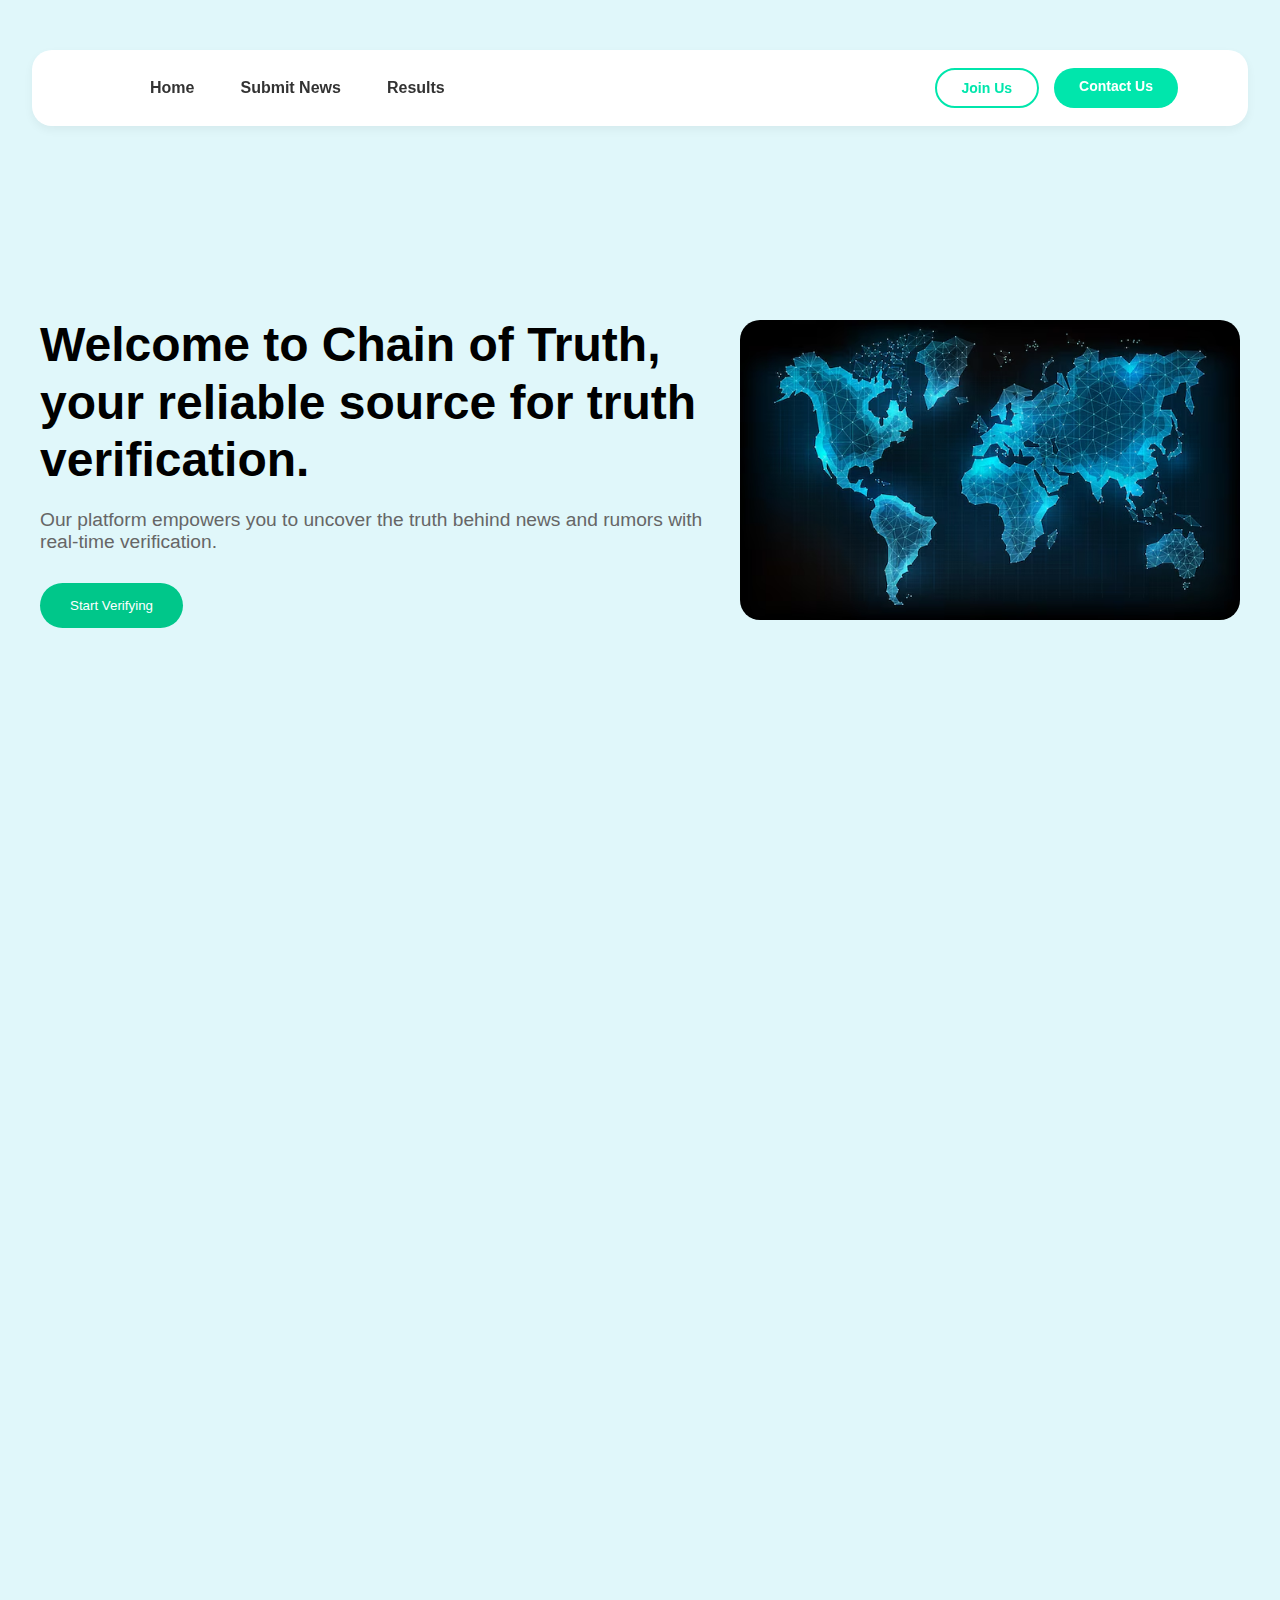
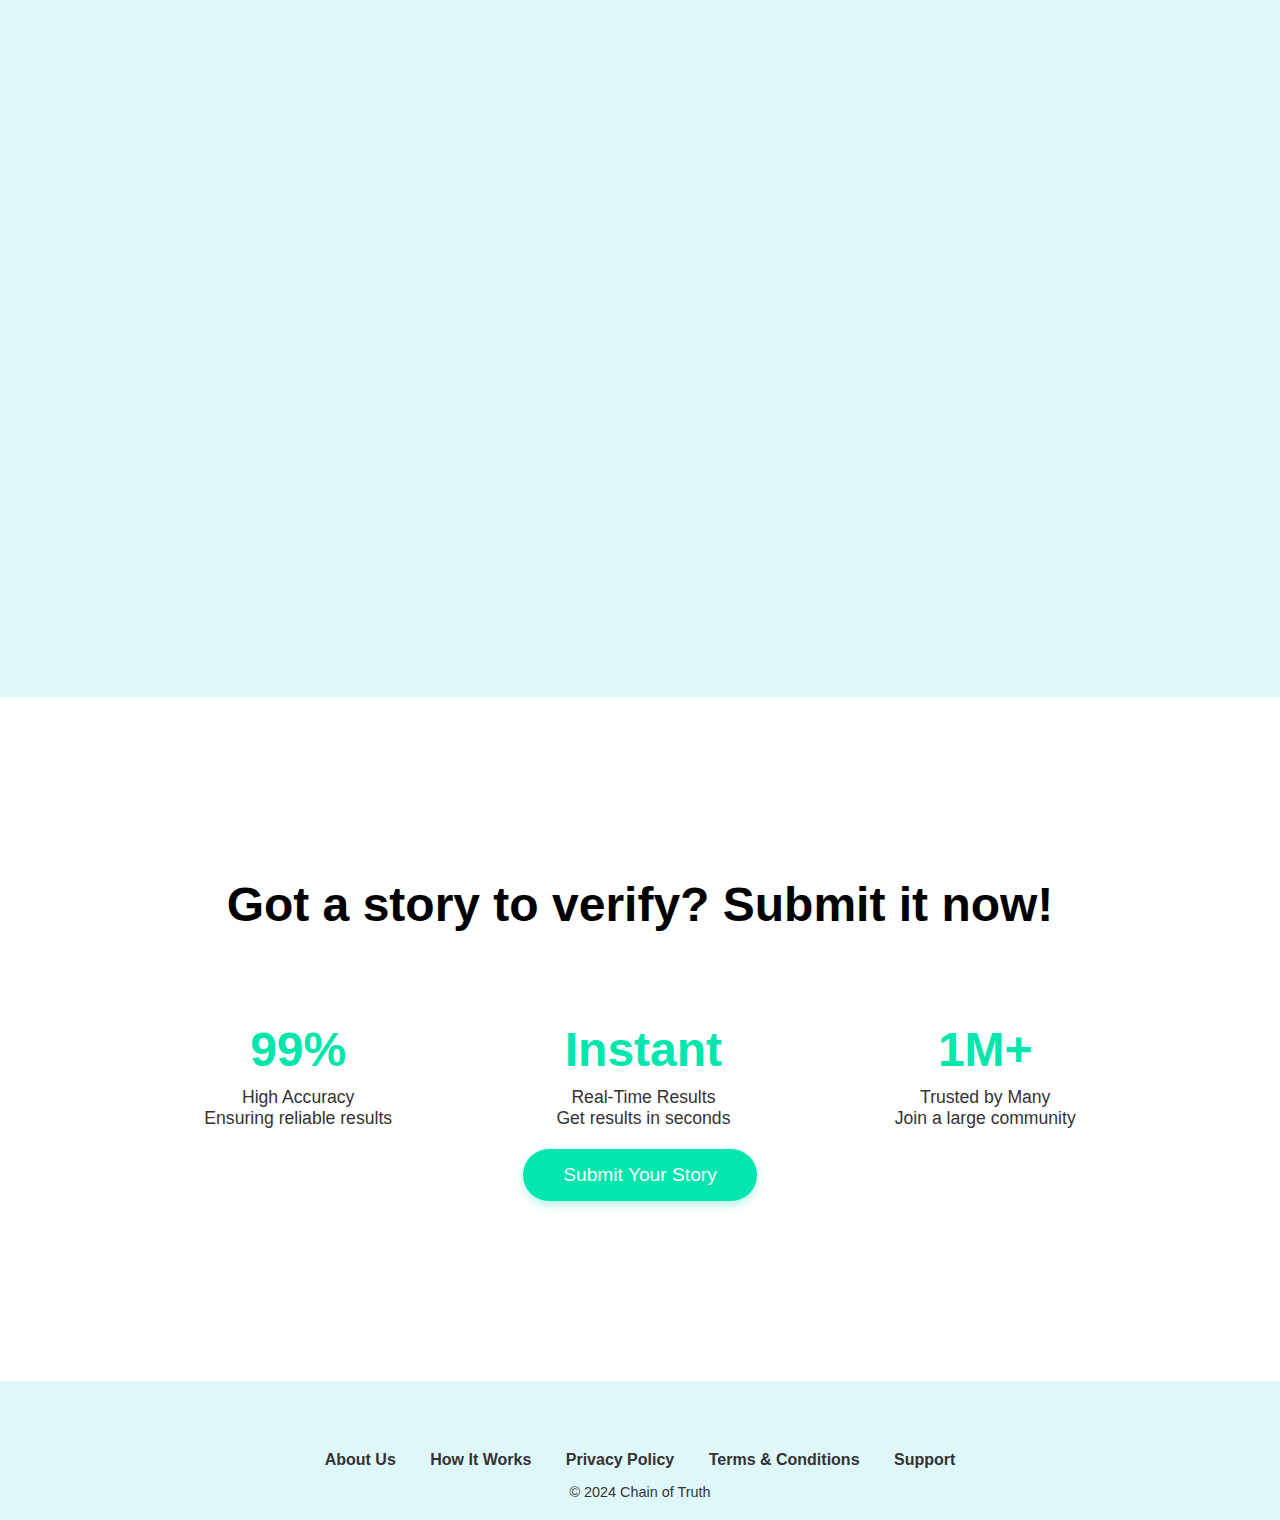
<file: index.html>
<!DOCTYPE html>
<html lang="en">
<head>
  <meta charset="UTF-8">
  <meta name="viewport" content="width=device-width, initial-scale=1.0">
  <title>Chain of Truth</title>
  <link rel="stylesheet" href="https://cdnjs.cloudflare.com/ajax/libs/font-awesome/6.0.0-beta3/css/all.min.css">
  <link href="https://fonts.googleapis.com/css2?family=Poppins:wght@400;600&display=swap" rel="stylesheet">
  <link rel="stylesheet" href="style.css">
</head>
<body>
  <!-- Navbar -->
  <header>    
    <nav>
      <ul>
        <li><a href="#">Home</a></li>
        <li><a href="#">Submit News</a></li>
        <li><a href="#">Results</a></li>
      </ul>
    </nav>
    
    <div class="nav-actions">
      <a href="#" class="btn join-us">Join Us</a>
      <a href="#" class="btn contact-us">Contact Us</a>
    </div>
  </header>
  

  <!-- Hero Section -->
  <main>
    <div class="hero">
      <div class="hero-text">
        <h1>Welcome to Chain of Truth,<br> your reliable source for truth verification.</h1>
        <p>Our platform empowers you to uncover the truth behind news and rumors with real-time verification.</p>
          <button id="mainbtn" type="submit" onclick="window.location.href='verify.html';">Start Verifying</button> 
      </div>
      <div class="hero-image">
        <img src="world-map-polygon-line-style-vector-design-illustration_4974-218.avif" alt="Interior">
      </div>
    </div>
  </main>
  <section id="feature-box" class="feature-box">
    <div class="container">
        <h2 class="section-heading">How It Works</h2>
        <h1 class="main-heading">Submit and Verify</h1>
        <p class="description">
            Chain of Truth allows users to submit news or rumors and get verification results instantly.
        </p>
        <div class="features">
            <div class="feature-item">
                <div class="icon">
                    <img src="wall-clock.png" alt="Instant Verification Icon">
                </div>
                <h3>Instant Verification</h3>
                <p>Receive real-time verification results for news or rumors.</p>
            </div>

            <div class="feature-item">
                <div class="icon">
                    <img src="security.png" alt="Reliable Sources Icon">
                </div>
                <h3>Reliable Sources</h3>
                <p>We use trusted sources to ensure the accuracy of our verifications.</p>
            </div>

            <div class="feature-item">
                <div class="icon">
                    <img src="monitor.png" alt="User-Friendly Interface Icon">
                </div>
                <h3>User-Friendly Interface</h3>
                <p>Our platform is designed to be sleek and easy to navigate.</p>
            </div>
        </div>
    </div>
</section>
<div class="faq-container">
  <!-- FAQ Title and Description -->
  <h2 class="faq-title">FAQ</h2>
  <h1 class="faq-heading">Frequently Asked Questions</h1>
  <p class="faq-description">Find answers to the most common inquiries regarding our verification process.</p>
  
  <!-- FAQ Items -->
  <div class="faq-items">
      <div class="faq-item">
          <h3 class="faq-question">How does the verification process work?</h3>
          <p class="faq-answer">Users submit news or rumors, and our system cross-references multiple reliable sources to verify the information.</p>
      </div>
      <div class="faq-item">
          <h3 class="faq-question">Is the service free?</h3>
          <p class="faq-answer">Yes, Chain of Truth offers a free service to verify news and rumors.</p>
      </div>
      <div class="faq-item">
          <h3 class="faq-question">How long does it take to get results?</h3>
          <p class="faq-answer">Verification results are provided in real-time, usually within seconds.</p>
      </div>
  </div>

  <!-- Link to More Questions -->
  <a href="#" class="faq-link">Check all common questions →</a>
</div>
 <!-- Insert Submit Story section below the main content -->
 <section class="submit-story-section">
  <h2>Got a story to verify? Submit it now!</h2>
  <div class="stats">
      <div class="stat">
          <h3>99%</h3>
          <p>High Accuracy<br><span>Ensuring reliable results</span></p>
      </div>
      <div class="stat">
          <h3>Instant</h3>
          <p>Real-Time Results<br><span>Get results in seconds</span></p>
      </div>
      <div class="stat">
          <h3>1M+</h3>
          <p>Trusted by Many<br><span>Join a large community</span></p>
      </div>
  </div>
  <button class="submit-btn">Submit Your Story</button>
</section>

<!-- Add footer at the end of the homepage -->
<footer class="footer">
  <div class="footer-links">
      <a href="#">About Us</a>
      <a href="#">How It Works</a>
      <a href="#">Privacy Policy</a>
      <a href="#">Terms & Conditions</a>
      <a href="#">Support</a>
  </div>
  <p>© 2024 Chain of Truth</p>
</footer>

  <!-- External JS -->
  <script src="script.js"></script>
</body>
</html>
</file>
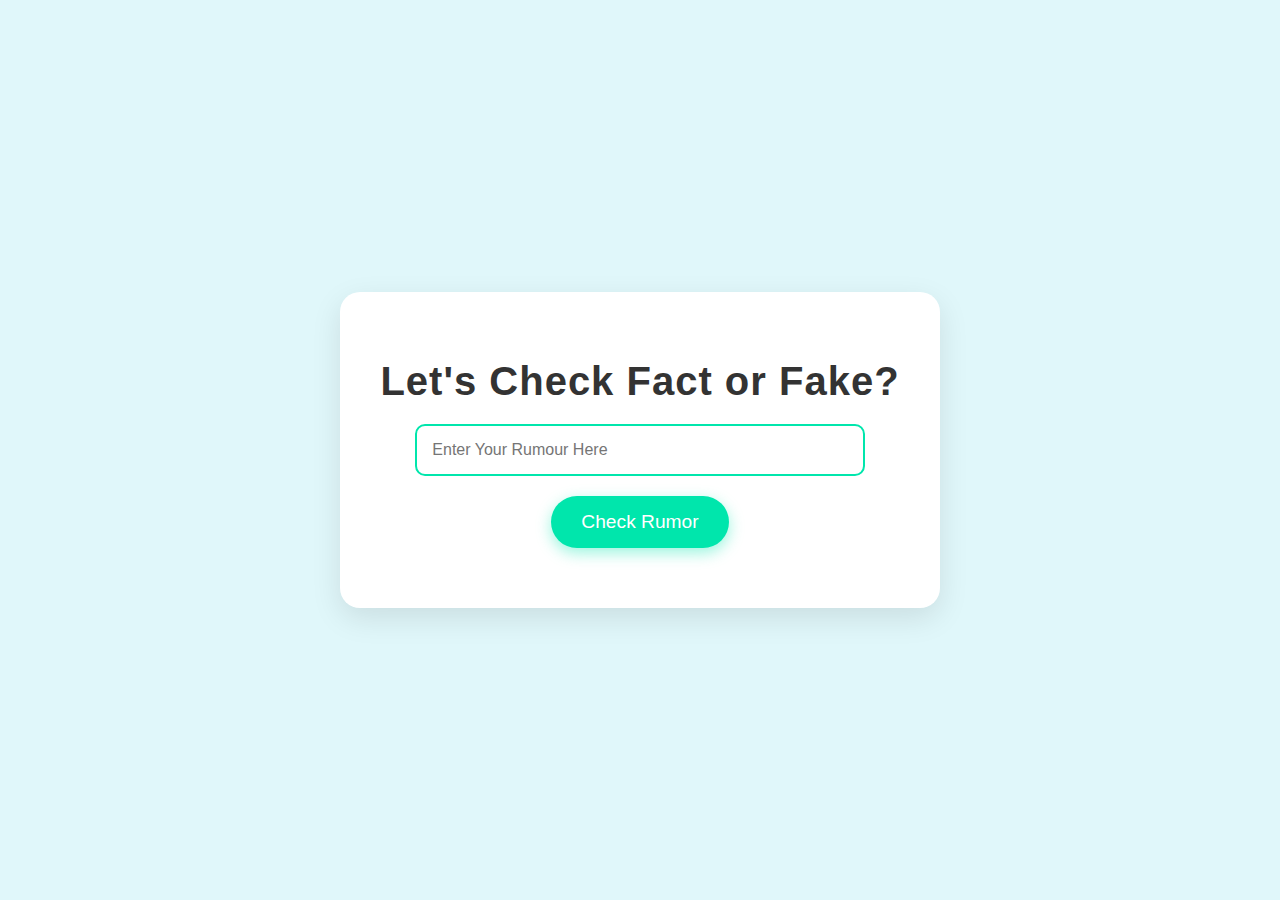
<file: verify.html>
<!DOCTYPE html>
<html lang="en">
<head>
    <meta charset="UTF-8">
    <meta name="viewport" content="width=device-width, initial-scale=1.0">
    <title>Rumor Checker</title>
    <link rel="stylesheet" href="verify.css">
</head>
<body>
    <div class="container">
        <h1>Let's Check Fact or Fake?</h1>
        <input type="text" id="rumorInput" placeholder="Enter Your Rumour Here">
        <button onclick="checkRumor()">Check Rumor</button>
        <div id="result"></div>
    </div>
    <script src="verify.js"></script>
</body>
</html>
</file>
<file: style.css>
/* Import Google Fonts */
@import url('https://fonts.googleapis.com/css2?family=Poppins:wght@400;600&display=swap');
* {
  margin: 0;
  padding: 0;
  box-sizing: border-box;
}

body {
  font-family: 'Inter', sans-serif;
  background-color: #e0f7fa;
}

/* Navbar Styles */
header {
  display: flex;
  justify-content: space-between;
  align-items: center;
  padding: 18px 70px; /* Reduced height padding and increased length padding */
  background-color: #ffffff; /* Reverting back to original background */
  width: 95%; /* Increased width to make it longer */
  top: 50px;  /* Push it down from the top */
  z-index: 100;
  position: sticky;
  box-shadow: 0px 4px 10px rgba(0, 0, 0, 0.05); /* Subtle shadow */
  border-radius: 20px; /* Rounded corners */
  margin:50px auto; /* Centered and separated from the top */
}

header .logo {
  display: flex;
  align-items: center;
}

header .logo img {
  width: 50px;
}

header nav {
  flex: 1;
  margin-left: 40px;
}

header nav ul {
  display: flex;
  justify-content: flex-start;
  list-style: none;
  gap: 30px;
}

header nav ul li a {
  text-decoration: none;
  font-weight: 600;
  font-size: 16px;
  color: #333;
  padding: 8px;
  transition: color 0.3s ease;
}

header nav ul li a:hover {
  color: #00e6ac;
}

.nav-actions {
  display: flex;
  gap: 15px;
}

.nav-actions .btn {
  text-decoration: none;
  padding: 10px 25px;
  border-radius: 30px;
  font-size: 14px;
  font-weight: 600;
  transition: all 0.3s ease;
}

.join-us {
  background-color: transparent;
  border: 2px solid #00e6ac;
  color: #00e6ac;
}

.contact-us {
  background-color: #00e6ac;
  color: #fff;
}

.contact-us:hover, .join-us:hover {
  background-color: #00897b;
  color: #fff;
}

/* Responsive adjustments for smaller devices */
@media (max-width: 768px) {
  header {
    flex-direction: column;
    padding: 50px 20px;
    width: 100%; /* Ensures the navbar remains responsive */
  }

  header nav ul {
    flex-direction: column;
    gap: 10px;
    align-items: flex-start;
  }

  .nav-actions {
    flex-direction: column;
    width: 100%;
    align-items: flex-start;
  }

  .logo img {
    margin-bottom: 15px;
  }
}

/* Hero Section */
.hero {
  display: flex;
  align-items: center;
  justify-content: space-between;
  padding: 130px 40px;
  margin-top: 60px;
}

.hero-text h1 {
  font-size: 3rem;
  font-weight: 600;
  line-height: 1.2;
}

.hero-text p {
  margin-top: 20px;
  font-size: 1.2rem;
  color: #666;
}

#mainbtn{
    display: inline-block;
    margin-top: 30px;
    background-color: #00c78a;
    color: #fff;
    padding: 15px 30px;
    border-radius: 30px;
    text-decoration: none;
    transition: background-color 0.3s ease;
    border: 0;
  }
  
#mainbtn:hover {
    background-color: #00897b;
  }
  
.btn-cta {
  display: inline-block;
  margin-top: 30px;
  background-color: #00c78a;
  color: #fff;
  padding: 15px 30px;
  border-radius: 30px;
  text-decoration: none;
  transition: background-color 0.3s ease;
}

.btn-cta:hover {
  background-color: #00897b;
}

/* Hero Image */
.hero-image img {
  width: 500px;
  border-radius: 20px;
}

/* Animation */
.fade-in {
  animation: fadeIn 1s ease-in forwards;
}

@keyframes fadeIn {
  from {
    opacity: 0;
  }
  to {
    opacity: 1;
  }
}
@media (max-width: 768px) {
  .hero {
    flex-direction: column;
    text-align: center;
  }
  
  .hero-image img {
    width: 100%;
  }
}
/* Section Styles */
.feature-box {
  background-color: white;
  padding: 180px 20px;
  text-align: center;
  margin-top: 40px; 
}

.container {
  max-width: 1200px;
  margin: 0 auto;
}

.section-heading {
  color: #00e6ac;
  font-size: 20px;
  font-weight: 600;
  margin-bottom: 10px;
}

.main-heading {
  font-size: 40px;
  font-weight: 700;
  color: #1D1D1F;
  margin-bottom: 15px;
}

.description {
  font-size: 18px;
  color: #5A5A5A;
  margin-bottom: 40px;
}

.features {
  display: flex;
  justify-content: space-around;
  align-items: center;
}

.feature-item {
  max-width: 280px;
  text-align: center;
  padding: 20px;
  border-radius: 12px;
  background-color: #e0f7fa;
  box-shadow: 0px 5px 15px rgba(0, 0, 0, 0.1);
  transition: transform 0.3s ease;
}

.feature-item:hover {
  transform: translateY(-10px);
}

.icon img {
  width: 30px;
  margin-bottom: 15px;
}

h3 {
  font-size: 22px;
  color: #1D1D1F;
  margin-bottom: 10px;
}

p {
  font-size: 16px;
  color: #5A5A5A;
}

@media (max-width: 768px) {
  .features {
      flex-direction: column;
  }

  .feature-item {
      margin-bottom: 30px;
  }
}
/* Feature Box Slide-in Animation */
.feature-box {
  opacity: 0;
  transform: translateY(50px); /* Initially positioned below */
  transition: opacity 0.6s ease-out, transform 0.6s ease-out;
}

.feature-box.visible {
  opacity: 1;
  transform: translateY(0); /* Slides up into place */
}

/* Optional delay for a staggered effect */
.feature-box:nth-child(1) {
  transition-delay: 0.1s;
}
.feature-box:nth-child(2) {
  transition-delay: 0.3s;
}
.feature-box:nth-child(3) {
  transition-delay: 0.5s;
}
/* Container for FAQ section */
.faq-container {
  max-width: 900px;
  margin: 0 auto;
  padding: 40px;
  margin-top: 150px;
  margin-bottom: 100px;
  background-color: #f8f9fa; /* Light background color */
  border-radius: 10px;
  box-shadow: 0 4px 12px rgba(0, 0, 0, 0.05); /* Soft shadow */
}

/* Title for FAQ */
.faq-title {
  font-size: 16px;
  color: #00C896; /* Light green color */
  margin-bottom: 10px;
}

/* Main FAQ heading */
.faq-heading {
  font-size: 36px;
  color: #1F2D3D; /* Darker heading */
  margin-bottom: 20px;
  font-weight: bold;
}

/* FAQ description */
.faq-description {
  color: #616B7C;
  margin-bottom: 40px;
  font-size: 16px;
}

/* FAQ items container */
.faq-items {
  display: flex;
  flex-direction: column;
  gap: 20px;
}

/* Individual FAQ item styling */
.faq-item {
  background-color: white;
  border-radius: 10px;
  padding: 20px;
  box-shadow: 0 4px 12px rgba(0, 0, 0, 0.05);
  transition: background-color 0.3s ease, transform 0.3s ease;
}

/* Hover effect for FAQ item */
.faq-item:hover {
  background-color: #edf5f7;
  transform: translateY(-5px); /* Lifts the FAQ item on hover */
}

/* FAQ question styling */
.faq-question {
  font-size: 18px;
  color: #1F2D3D;
  margin-bottom: 8px;
  font-weight: 600;
}

/* FAQ answer styling */
.faq-answer {
  font-size: 15px;
  color: #616B7C;
}

/* Link to more questions */
.faq-link {
  display: inline-block;
  color: #00C896;
  margin-top: 30px;
  text-decoration: none;
  font-weight: 500;
}

/* Hover effect for link */
.faq-link:hover {
  text-decoration: underline;
}
/* Faq Box Slide-in Animation */
.faq-container {
  opacity: 0;
  transform: translateY(50px); /* Initially positioned below */
  transition: opacity 0.6s ease-out, transform 0.6s ease-out;
}

.faq-container.visible {
  opacity: 1;
  transform: translateY(0); /* Slides up into place */
}
/* Styles for Submit Story Section */
.submit-story-section {
  text-align: center;
  background-color: white;
  padding: 180px 40px;
  margin-top: 30px; /* Add space from previous content */
}

.submit-story-section h2 {
  font-size: 3em;
  margin-bottom: 90px;
}

.stats {
  display: flex;
  justify-content: space-evenly;
  margin-bottom: 20px;
}

.stat {
  text-align: center;
}

.stat h3 {
  font-size: 3em;
  color: #00e6ac;
}

.stat p {
  font-size: 1.1em;
  color: #333;
}

.submit-btn {
  padding: 15px 40px;
  background-color: #00e6ac;
  color: white;
  border-radius: 50px;
  border: none;
  font-size: 1.2em;
  cursor: pointer;
  box-shadow: 0 4px 10px rgba(0, 230, 172, 0.3);
  transition: all 0.3s ease;
}

.submit-btn:hover {
  background-color: #00c994;
  transform: translateY(-5px);
}

/* Footer Section Styles */
.footer {
  background-color: #e0f7fa;
  padding: 20px 0;
  text-align: center;
  margin-top: 50px;
}

.footer-links {
  margin-bottom: 15px;
}

.footer-links a {
  margin: 0 15px;
  color: #333;
  text-decoration: none;
  font-weight: 600;
  transition: color 0.3s ease;
}

.footer-links a:hover {
  color: #00e6ac;
}

.social-icons a {
  margin: 0 10px;
  color: #333;
  font-size: 1.5em;
  transition: color 0.3s ease;
}

.social-icons a:hover {
  color: #00e6ac;
}

.footer p {
  font-size: 0.9em;
  color: #333;
}
</file>
<file: verify.css>
body {
    font-family: 'Poppins', sans-serif;
    background-color: #e0f7fa;
    color: #333;
    margin: 0;
    padding: 0;
    display: flex;
    justify-content: center;
    align-items: center;
    height: 100vh;
    overflow: hidden;
}

/* Central container styling with box shadow */
.container {
    max-width: 600px;
    margin: 0 auto;
    padding: 40px;
    background: white;
    border-radius: 20px;
    box-shadow: 0 10px 30px rgba(0,0,0,0.1);
    text-align: center;
    transition: transform 0.3s ease;
}

.container:hover {
    transform: translateY(-10px);
}

h1 {
    color: #333;
    font-size: 2.5em;
    margin-bottom: 20px;
    letter-spacing: 1px;
}

/* Smooth input field style */
input {
    width: 80%;
    padding: 15px;
    margin-bottom: 20px;
    font-size: 1em;
    border: 2px solid #00e6ac;
    border-radius: 10px;
    outline: none;
    transition: all 0.3s ease;
}

input:focus {
    border-color: #333;
    box-shadow: 0 0 10px rgba(0, 0, 0, 0.1);
}

/* Animated button style */
button {
    padding: 15px 30px;
    background-color: #00e6ac;
    color: white;
    border: none;
    border-radius: 30px;
    font-size: 1.2em;
    cursor: pointer;
    outline: none;
    transition: background-color 0.3s ease, transform 0.2s ease, box-shadow 0.3s ease;
    box-shadow: 0 5px 15px rgba(0, 230, 172, 0.4);
}

button:hover {
    background-color: #00c994;
    transform: translateY(-5px);
    box-shadow: 0 8px 20px rgba(0, 230, 172, 0.6);
}

button:active {
    transform: scale(0.95);
}

/* Styling the result section with color changes */
#result {
    margin-top: 20px;
    font-size: 1.5em;
    font-weight: bold;
    opacity: 0;
    transform: translateY(10px);
    transition: opacity 0.4s ease, transform 0.4s ease;
}

/* Show result */
#result.show {
    opacity: 1;
    transform: translateY(0);
}

span {
    display: inline-block;
    padding: 10px 20px;
    border-radius: 20px;
}

span[style*="green"] {
    background-color: rgba(0, 230, 172, 0.1);
}

span[style*="red"] {
    background-color: rgba(255, 69, 58, 0.1);
}

span[style*="orange"] {
    background-color: rgba(255, 159, 10, 0.1);
}

/* Central container styling */
.container {
    max-width: 600px;
    margin: 20px auto;
    padding: 40px;
    background: white;
    border-radius: 20px;
    box-shadow: 0 10px 30px rgba(0,0,0,0.1);
    text-align: center;
}

h1 {
    color: #333;
    font-size: 2.5em;
    margin-bottom: 20px;
    letter-spacing: 1px;
}

input {
    width: 80%;
    padding: 15px;
    margin-bottom: 20px;
    font-size: 1em;
    border: 2px solid #00e6ac;
    border-radius: 10px;
    outline: none;
}

button {
    padding: 15px 30px;
    background-color: #00e6ac;
    color: white;
    border: none;
    border-radius: 30px;
    font-size: 1.2em;
    cursor: pointer;
    box-shadow: 0 5px 15px rgba(0, 230, 172, 0.4);
}

button:hover {
    background-color: #00c994;
    transform: translateY(-5px);
}
</file>
